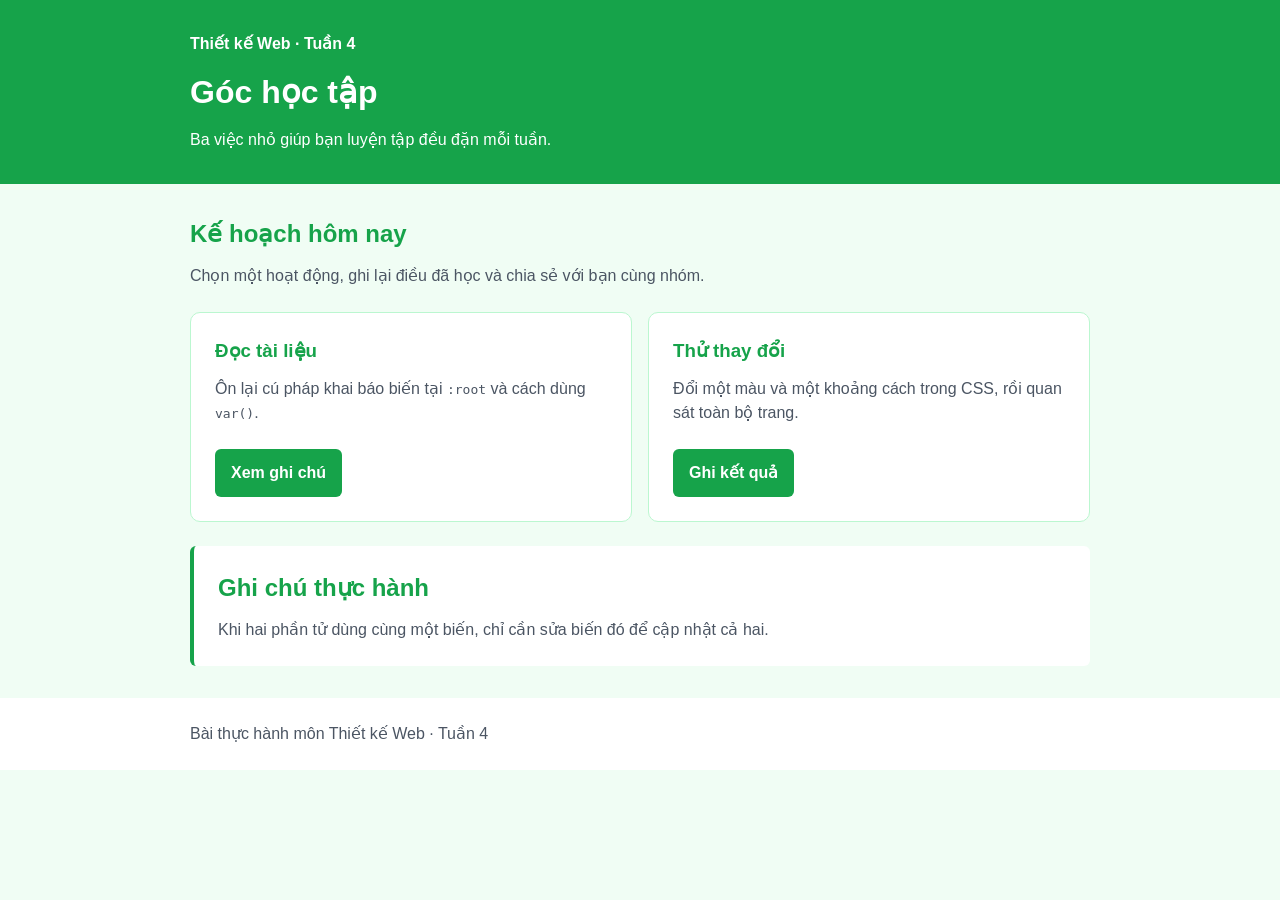
<file: BT_Tuan4/index.html>
<!DOCTYPE html>
<html lang="vi">
<head>
  <meta charset="UTF-8">
  <meta name="viewport" content="width=device-width, initial-scale=1.0">
  <title>Góc học tập - Bài thực hành CSS Variables</title>
  <link rel="stylesheet" href="style.css">
</head>
<body>
  <header class="site-header">
    <div class="container">
      <p class="eyebrow">Thiết kế Web · Tuần 4</p>
      <h1>Góc học tập</h1>
      <p>Ba việc nhỏ giúp bạn luyện tập đều đặn mỗi tuần.</p>
    </div>
  </header>

  <main class="container">
    <section class="intro" aria-labelledby="intro-title">
      <h2 id="intro-title">Kế hoạch hôm nay</h2>
      <p>Chọn một hoạt động, ghi lại điều đã học và chia sẻ với bạn cùng nhóm.</p>
    </section>

    <section class="activity-list" aria-label="Danh sách hoạt động">
      <article class="activity-card">
        <h3>Đọc tài liệu</h3>
        <p>Ôn lại cú pháp khai báo biến tại <code>:root</code> và cách dùng <code>var()</code>.</p>
        <a class="action-link" href="#ghi-chu">Xem ghi chú</a>
      </article>

      <article class="activity-card">
        <h3>Thử thay đổi</h3>
        <p>Đổi một màu và một khoảng cách trong CSS, rồi quan sát toàn bộ trang.</p>
        <a class="action-link" href="#ghi-chu">Ghi kết quả</a>
      </article>
    </section>

    <section class="note" id="ghi-chu" aria-labelledby="note-title">
      <h2 id="note-title">Ghi chú thực hành</h2>
      <p>Khi hai phần tử dùng cùng một biến, chỉ cần sửa biến đó để cập nhật cả hai.</p>
    </section>
  </main>

  <footer class="site-footer">
    <div class="container">Bài thực hành môn Thiết kế Web · Tuần 4</div>
  </footer>
</body>
</html>
</file>
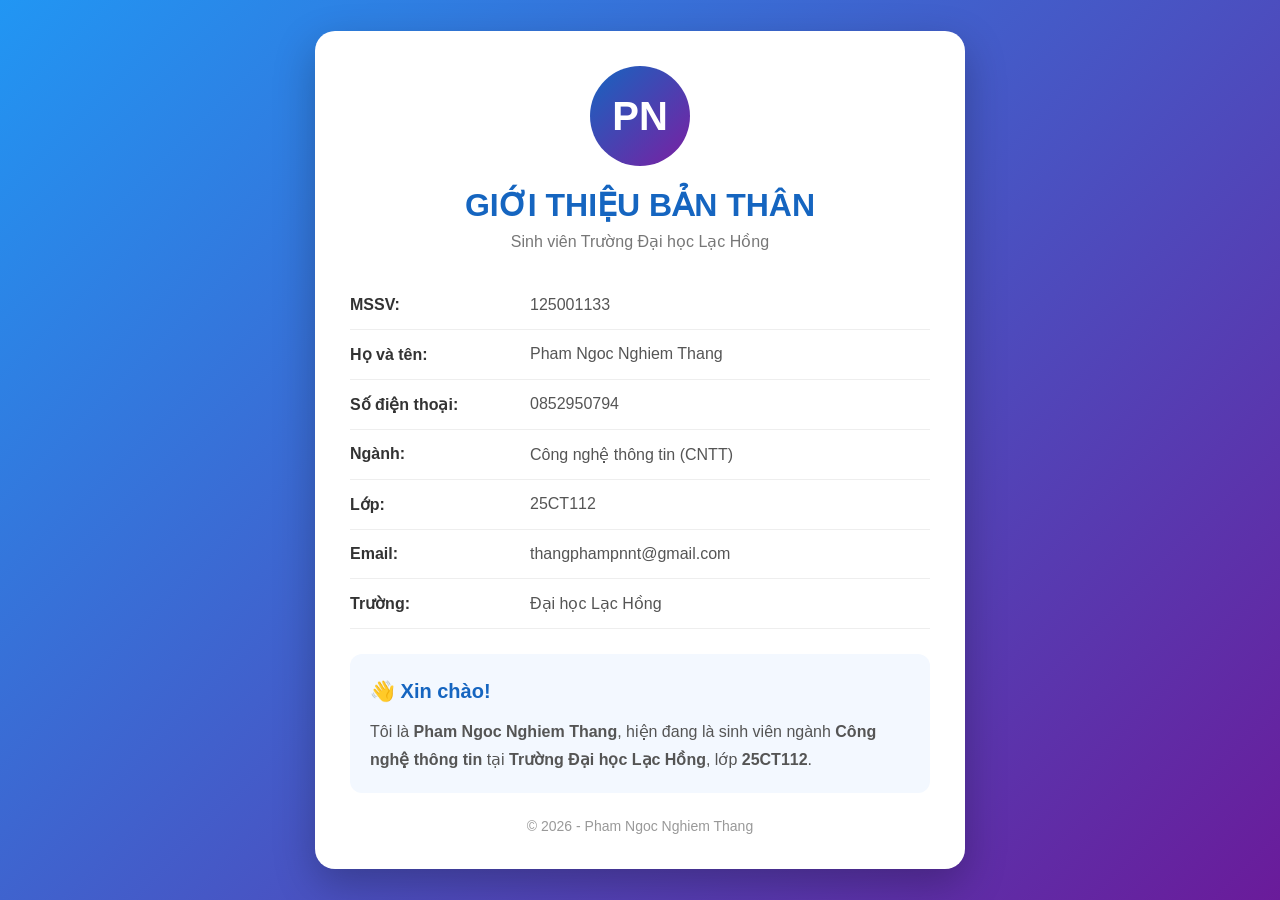
<file: bt_tuan3.html>
<!DOCTYPE html>
<html lang="vi">
<head>
    <meta charset="UTF-8">
    <meta name="viewport" content="width=device-width, initial-scale=1.0">
    <title>Giới thiệu bản thân</title>

    <style>
        * {
            margin: 0;
            padding: 0;
            box-sizing: border-box;
            font-family: Arial, sans-serif;
        }

        body {
            min-height: 100vh;
            display: flex;
            justify-content: center;
            align-items: center;
            background: linear-gradient(135deg, #2196f3, #6a1b9a);
            padding: 20px;
        }

        .card {
            width: 100%;
            max-width: 650px;
            background: white;
            padding: 35px;
            border-radius: 20px;
            box-shadow: 0 15px 40px rgba(0, 0, 0, 0.25);
        }

        .avatar {
            width: 100px;
            height: 100px;
            margin: 0 auto 20px;
            border-radius: 50%;
            background: linear-gradient(135deg, #1565c0, #7b1fa2);
            color: white;
            display: flex;
            justify-content: center;
            align-items: center;
            font-size: 40px;
            font-weight: bold;
        }

        h1 {
            text-align: center;
            color: #1565c0;
            margin-bottom: 8px;
        }

        .school {
            text-align: center;
            color: #777;
            margin-bottom: 30px;
        }

        .info {
            display: flex;
            padding: 15px 0;
            border-bottom: 1px solid #eee;
        }

        .label {
            width: 180px;
            font-weight: bold;
            color: #333;
        }

        .value {
            flex: 1;
            color: #555;
        }

        .introduction {
            margin-top: 25px;
            padding: 20px;
            background: #f3f8ff;
            border-radius: 12px;
            line-height: 1.7;
            color: #555;
        }

        .introduction h2 {
            color: #1565c0;
            margin-bottom: 10px;
            font-size: 20px;
        }

        .footer {
            text-align: center;
            margin-top: 25px;
            color: #999;
            font-size: 14px;
        }

        @media (max-width: 600px) {
            .card {
                padding: 25px 20px;
            }

            .info {
                display: block;
            }

            .label {
                width: 100%;
                margin-bottom: 5px;
            }
        }
    </style>
</head>

<body>

    <div class="card">

        <!-- Avatar -->
        <div class="avatar">
            PN
        </div>

        <!-- Tiêu đề -->
        <h1>GIỚI THIỆU BẢN THÂN</h1>

        <p class="school">
            Sinh viên Trường Đại học Lạc Hồng
        </p>

        <!-- Thông tin sinh viên -->
        <div class="info">
            <div class="label">MSSV:</div>
            <div class="value">125001133</div>
        </div>

        <div class="info">
            <div class="label">Họ và tên:</div>
            <div class="value">Pham Ngoc Nghiem Thang</div>
        </div>

        <div class="info">
            <div class="label">Số điện thoại:</div>
            <div class="value">0852950794</div>
        </div>

        <div class="info">
            <div class="label">Ngành:</div>
            <div class="value">Công nghệ thông tin (CNTT)</div>
        </div>

        <div class="info">
            <div class="label">Lớp:</div>
            <div class="value">25CT112</div>
        </div>

        <div class="info">
            <div class="label">Email:</div>
            <div class="value">thangphampnnt@gmail.com</div>
        </div>

        <div class="info">
            <div class="label">Trường:</div>
            <div class="value">Đại học Lạc Hồng</div>
        </div>

        <!-- Giới thiệu -->
        <div class="introduction">
            <h2>👋 Xin chào!</h2>

            <p>
                Tôi là <strong>Pham Ngoc Nghiem Thang</strong>,
                hiện đang là sinh viên ngành
                <strong>Công nghệ thông tin</strong> tại
                <strong>Trường Đại học Lạc Hồng</strong>,
                lớp <strong>25CT112</strong>.
            </p>
        </div>

        <div class="footer">
            © 2026 - Pham Ngoc Nghiem Thang
        </div>

    </div>

</body>
</html>
</file>
<file: BT_Tuan4/style.css>
:root {
  /* Colors */
  --color-text: #1f2937;
  --color-background: #f0fdf4;
  --color-primary: #16a34a;
  --color-white: #ffffff;
  --color-secondary-text: #4b5563;
  --color-border: #bbf7d0;

  /* Margin / Padding */
  --space-0: 0;
  --space-12: 12px;
  --space-16: 16px;
  --space-24: 24px;
  --space-32: 32px;

  /* Border radius */
  --radius-small: 6px;
  --radius-medium: 10px;
}
* {
  box-sizing: border-box;
}

body {
  margin: var(--space-0);
  font-family: Arial, sans-serif;
  line-height: 1.5;
  color: var(--color-text);
  background-color: var(--color-background);
}

.container {
  width: min(100% - 32px, 900px);
  margin: var(--space-0) auto;
}

.site-header {
  padding: var(--space-32) 0;
  color: var(--color-white);
  background-color: var(--color-primary);
}

.site-header h1 {
  margin: var(--space-0) 0 var(--space-12);
  font-size: 2rem;
}

.site-header p {
  margin: var(--space-0);
}

.site-header .eyebrow {
  margin: var(--space-0) 0 var(--space-12);
  font-weight: bold;
}

.intro {
  margin: var(--space-32) 0 var(--space-24);
}

.intro h2,
.note h2 {
  margin: var(--space-0) 0 var(--space-12);
  color: var(--color-primary);
}

.intro p,
.note p {
  margin: var(--space-0);
  color: var(--color-secondary-text);
}

.activity-list {
  display: grid;
  gap: var(--space-16);
  grid-template-columns: repeat(
    auto-fit,
    minmax(min(100%, 260px), 1fr)
  );
}

.activity-card {
  padding: var(--space-24);
  border: 1px solid var(--color-border);
  border-radius: var(--radius-medium);
  background-color: var(--color-white);
}

.activity-card h3 {
  margin: var(--space-0) 0 var(--space-12);
  color: var(--color-primary);
}

.activity-card p {
  margin: var(--space-0) 0 var(--space-24);
  color: var(--color-secondary-text);
}

.action-link {
  display: inline-block;
  padding: var(--space-12) var(--space-16);
  border-radius: var(--radius-small);
  color: var(--color-white);
  background-color: var(--color-primary);
  text-decoration: none;
  font-weight: bold;
}

.action-link:hover,
.action-link:focus-visible {
  background-color: var(--color-text);
}

.note {
  margin: var(--space-24) 0 var(--space-32);
  padding: var(--space-24);
  border-left: 4px solid var(--color-primary);
  border-radius: var(--radius-small);
  background-color: var(--color-white);
}

.site-footer {
  padding: var(--space-24) 0;
  color: var(--color-secondary-text);
  background-color: var(--color-white);
}
</file>
